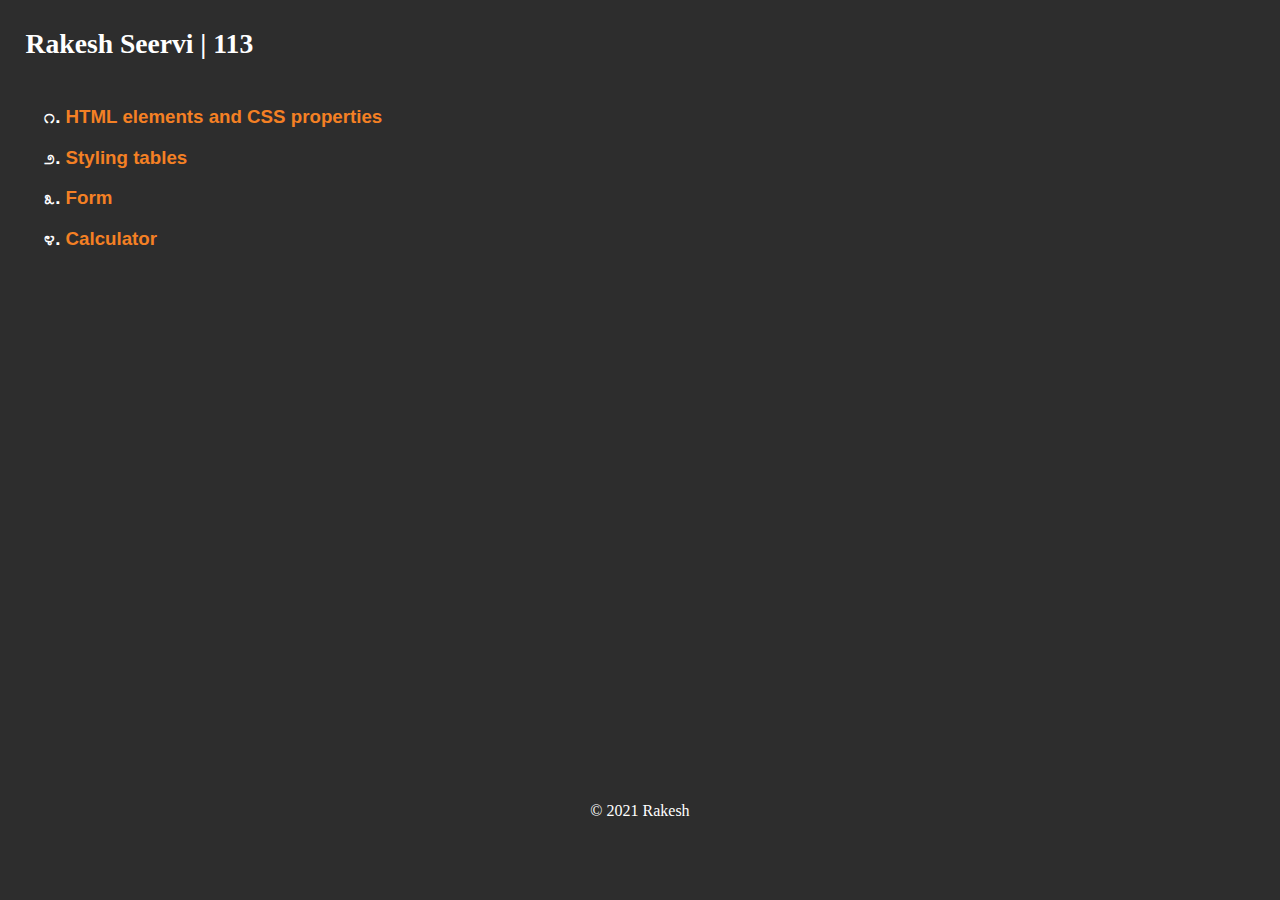
<file: index.html>
<!DOCTYPE html>
<html lang="">
  <head>
    <meta charset="utf-8">
    <meta name="viewport" content="width=device-width, initial-scale=1">    
    <title>Rakesh Seervi | 113</title>
    <link rel="stylesheet" href="index.css">
  </head>
  <body>
    <header id="page-header">
        <h3>Rakesh Seervi | 113</h3>
    </header>
    <main>
        <ol>
            <h3>
                <li><a href="a1/">HTML elements and CSS properties</a></li>
            </h3>
            <h3>
                <li><a href="a2/">Styling tables</a></li>
            </h3>
            <h3>
                <li><a href="a3/">Form</a></li>
            </h3>
            <h3>
                <li><a href="a4/">Calculator</a></li>
            </h3>
        </ol>
    </main>
    <footer>
        <p>© 2021 Rakesh</p>
    </footer>
  </body>
</html>
</file>
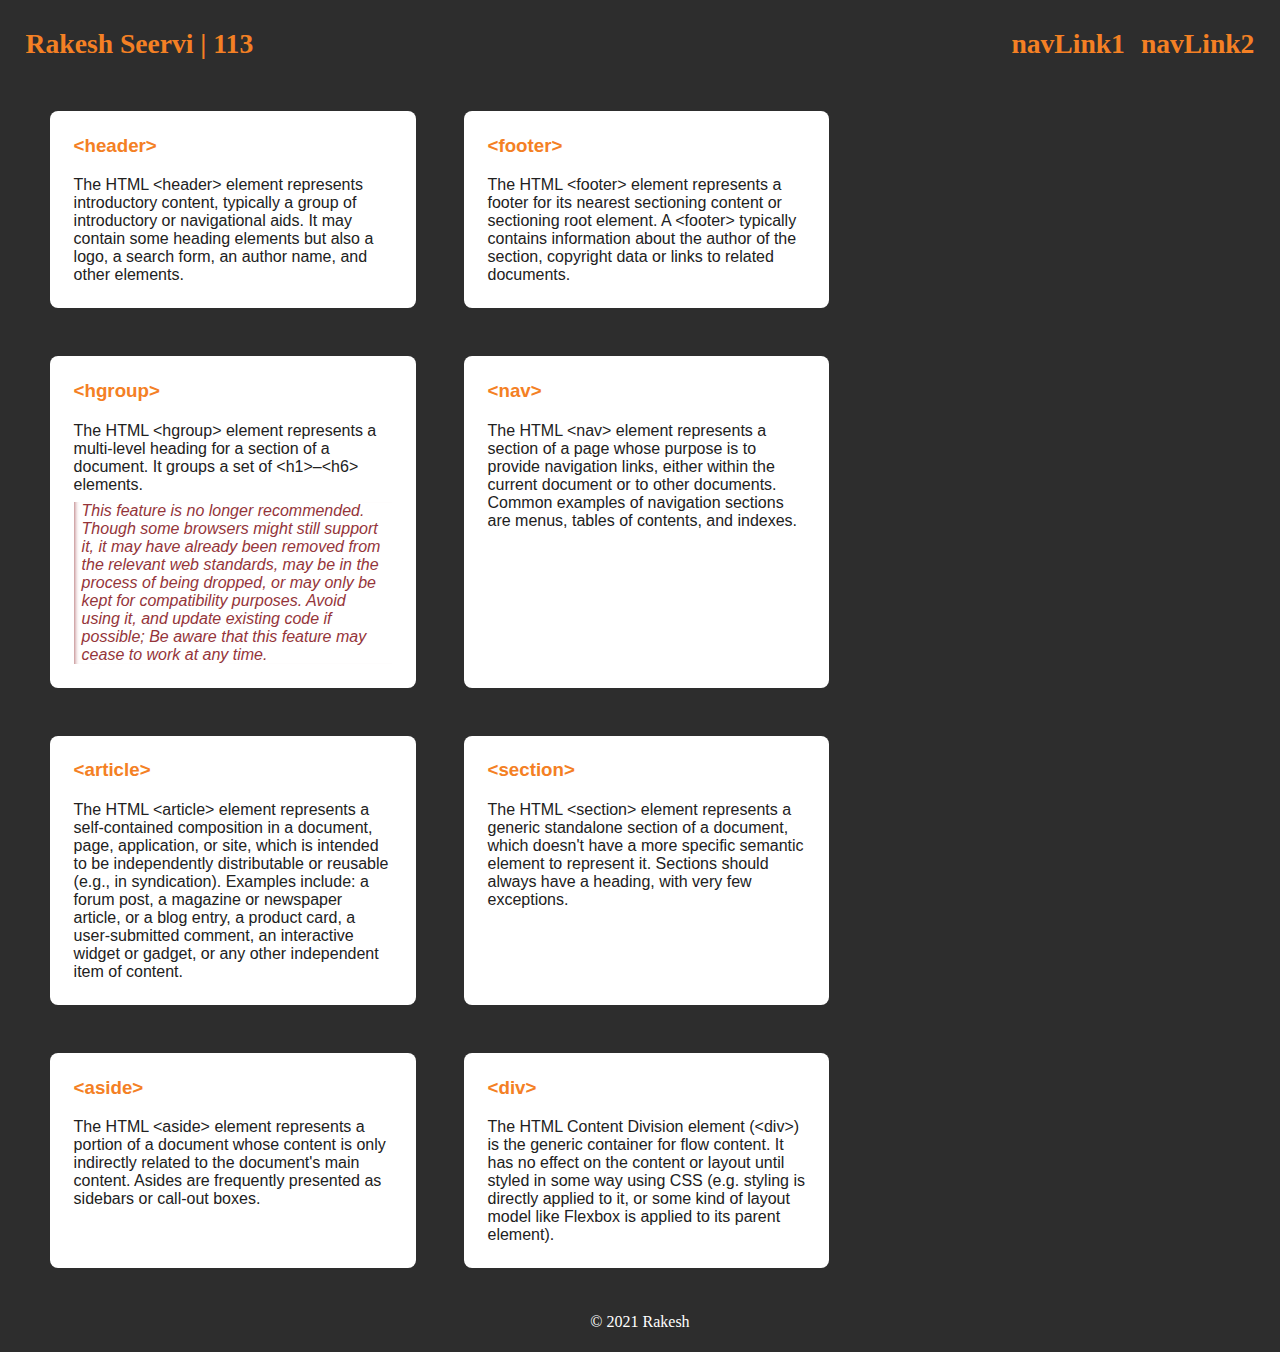
<file: a1/index.html>
<!DOCTYPE html>
<html lang="en">
  <head>
    <meta charset="utf-8">
    <meta name="viewport" content="width=device-width, initial-scale=1">    
    <title>HTML elements and CSS properties</title>
    <link rel="stylesheet" href="../index.css">
    <link rel="stylesheet" href="a1.css">
  </head>
  <body>
    <header id="page-header">
        <h3><a href="../index.html">Rakesh Seervi | 113</a></h3>
        <nav>
            <h3><a href="#" style="margin-right:16px;">navLink1</a></h3>
            <h3 id="navLink2"><a href="#">navLink2</a></h3>
        </nav>
    </header>
    
    <main>
        <div style="display:flex; flex-wrap:wrap;"> 
            <article class="element">
                <h3><a href="https://developer.mozilla.org/en-US/docs/Web/HTML/Element/header" class="tag">header</a></h3>
                <section>
                    The HTML <span class="tag">header</span> element represents introductory content, typically a group of introductory or navigational aids. It may contain some heading elements but also a logo, a search form, an author name, and other elements.
                </section>
            </article>
            
            <article class="element">
                <h3><a href="https://developer.mozilla.org/en-US/docs/Web/HTML/Element/footer" class="tag">footer</a></h3>
                <section>
                    The HTML <span class="tag">footer</span> element represents a footer for its nearest sectioning content or sectioning root element. A <span class="tag">footer</span> typically contains information about the author of the section, copyright data or links to related documents.
                </section>
            </article>
            
            <article class="element">
                <h3><a href="https://developer.mozilla.org/en-US/docs/Web/HTML/Element/hgroup" class="tag">hgroup</a></h3>
                <section>
                    The HTML <span class="tag">hgroup</span> element represents a multi-level heading for a section of a document. It groups a set of <span class="tag">h1</span>–<span class="tag">h6</span> elements.
                    <aside>
                        <p>
                            This feature is no longer recommended. Though some browsers might still support it, it may have already been removed from the relevant web standards, may be in the process of being dropped, or may only be kept for compatibility purposes. Avoid using it, and update existing code if possible; Be aware that this feature may cease to work at any time.
                        </p>
                    </aside>
                </section>
            </article>
            
            <article class="element">
                <h3><a href="https://developer.mozilla.org/en-US/docs/Web/HTML/Element/nav" class="tag">nav</a></h3>
                <section>
                    The HTML <span class="tag">nav</span> element represents a section of a page whose purpose is to provide navigation links, either within the current document or to other documents. Common examples of navigation sections are menus, tables of contents, and indexes.
                </section>
            </article>
            
            <article class="element">
                <h3><a href="https://developer.mozilla.org/en-US/docs/Web/HTML/Element/article" class="tag">article</a></h3>
                <section>
                    The HTML <span class="tag">article</span> element represents a self-contained composition in a document, page, application, or site, which is intended to be independently distributable or reusable (e.g., in syndication). Examples include: a forum post, a magazine or newspaper article, or a blog entry, a product card, a user-submitted comment, an interactive widget or gadget, or any other independent item of content.
                </section>
            </article>
            
            <article class="element">
                <h3><a href="https://developer.mozilla.org/en-US/docs/Web/HTML/Element/section" class="tag">section</a></h3>
                <section>
                    The HTML <span class="tag">section</span> element represents a generic standalone section of a document, which doesn't have a more specific semantic element to represent it. Sections should always have a heading, with very few exceptions.
                </section>
            </article>
            
            <article class="element">
                <h3><a href="https://developer.mozilla.org/en-US/docs/Web/HTML/Element/aside" class="tag">aside</a></h3>
                <section>
                    The HTML <span class="tag">aside</span> element represents a portion of a document whose content is only indirectly related to the document's main content. Asides are frequently presented as sidebars or call-out boxes.
                </section>
            </article>
            
            <article class="element">
                <h3><a href="https://developer.mozilla.org/en-US/docs/Web/HTML/Element/div" class="tag">div</a></h3>
                <section>
                    The HTML Content Division element (<span class="tag">div</span>) is the generic container for flow content. It has no effect on the content or layout until styled in some way using CSS (e.g. styling is directly applied to it, or some kind of layout model like Flexbox is applied to its parent element).
                </section>
            </article>
            
        </div>
    </main>
    
    <footer>
        <p>© 2021 Rakesh</p>
    </footer>
  </body>
</html>
</file>
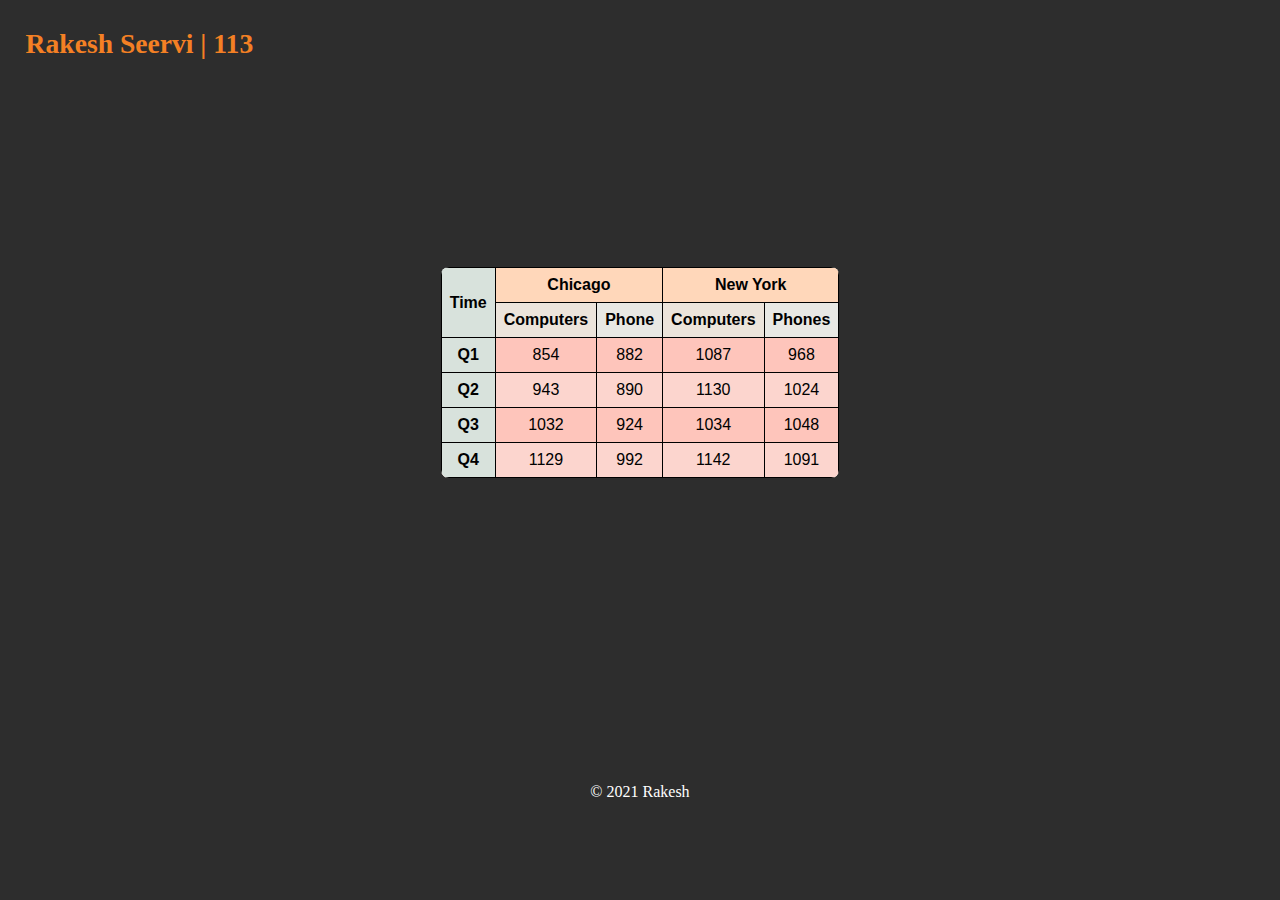
<file: a2/index.html>
<!DOCTYPE html>
<html lang="">
  <head>
    <meta charset="utf-8">
    <meta name="viewport" content="width=device-width, initial-scale=1">    
    <title>Styling tables</title>
    <link rel="stylesheet" href="../index.css">
    <link rel="stylesheet" href="a2.css">
  </head>
  <body>
    <header id="page-header">
        <h3><a href="../index.html">Rakesh Seervi | 113</a></h3>
    </header>
    <main>
        <div>
            <table bgcolor="white" align="center">
                <thead>
                    <tr>
                        <th rowspan="2" class="time">Time</th>
                        <th colspan="2" style="background-color: #ffd7ba">Chicago</th>
                        <th colspan="2" style="background-color: #ffd7ba">New York</th>
                    </tr>
                    <tr>
                        <th style="background-color: #ece4db">Computers</th>
                        <th style="background-color: #e8e8e4">Phone</th>
                        <th style="background-color: #ece4db">Computers</th>
                        <th style="background-color: #e8e8e4">Phones</th>
                    </tr>
                </thead>
                <tbody>
                    <tr>
                        <th class="time">Q1</th>
                        <td>854</td>
                        <td>882</td>
                        <td>1087</td>
                        <td>968</td>
                    </tr>
                    <tr>
                        <th class="time">Q2</th>
                        <td>943</td>
                        <td>890</td>
                        <td>1130</td>
                        <td>1024</td>
                    </tr>
                    <tr>
                        <th class="time">Q3</th>
                        <td>1032</td>
                        <td>924</td>
                        <td>1034</td>
                        <td>1048</td>
                    </tr>
                    <tr>
                        <th class="time">Q4</th>
                        <td>1129</td>
                        <td>992</td>
                        <td>1142</td>
                        <td>1091</td>
                    </tr>
                </tbody>
            </table>
        </div>
    </main>
    <footer>
        <p>© 2021 Rakesh</p>
    </footer>
  </body>
</html>
</file>
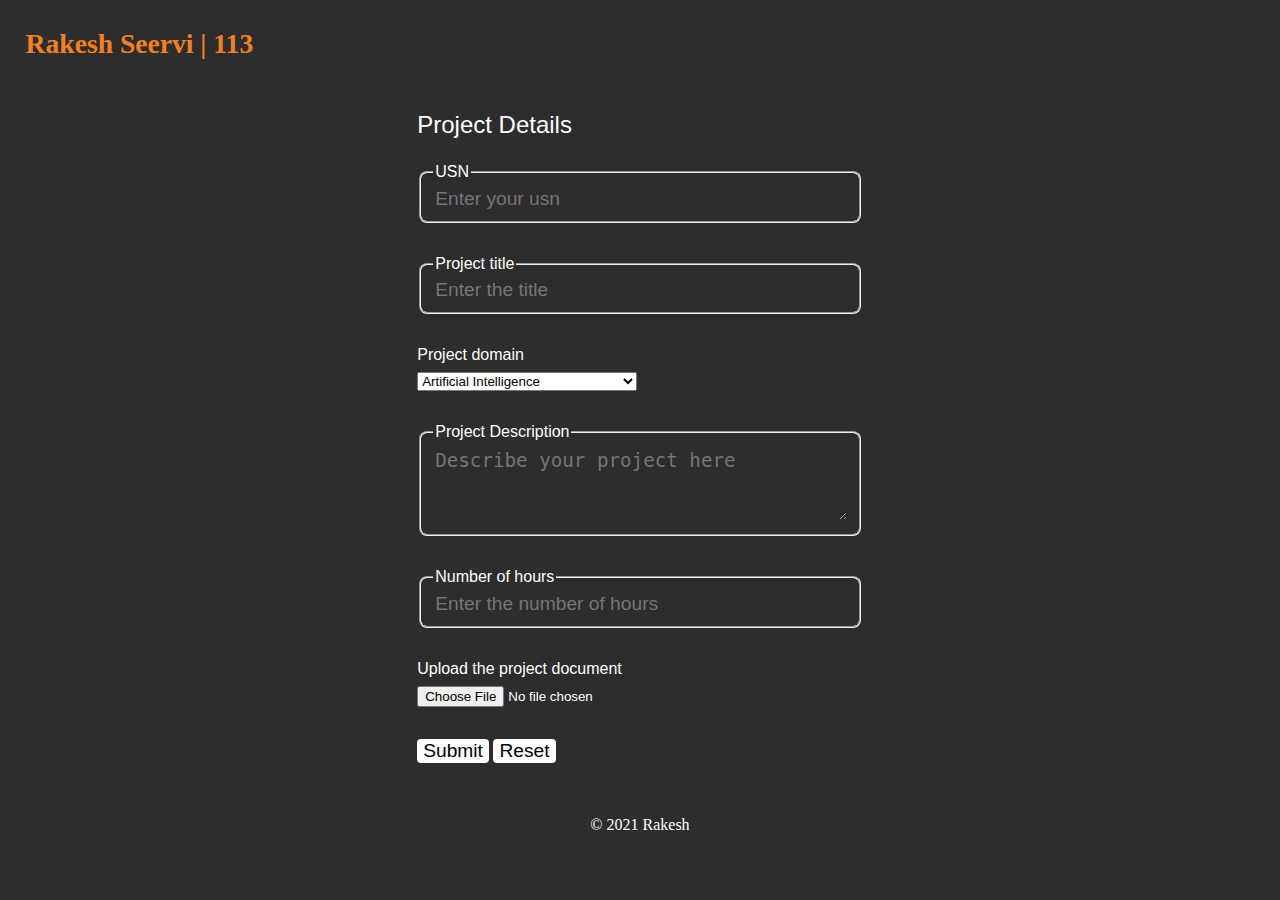
<file: a3/index.html>
<!DOCTYPE html>
<html lang="">
  <head>
    <meta charset="utf-8">
    <meta name="viewport" content="width=device-width, initial-scale=1">    
    <link rel="stylesheet" href="../index.css">
    <link rel="stylesheet" href="a3.css">
    <title>Form</title>
  </head>
  <body>
    <header id="page-header">
        <h3><a href="../index.html">Rakesh Seervi | 113</a></h3>
    </header>
    <main>
        <div>
            <form action="#" method="post" onsubmit="return false">
                <header><p>Project Details</p></header>
                <!--<label for=""></label>
                <input type="" name="" required>-->
                
    <!--             sibling [case 1] -->
                <!--<div class="customInput">
                    <input type="text" name="usn" placeholder="Enter your USN">
                    <fieldset>
                        <legend>USN</legend>
                    </fieldset>
                </div>-->
                
    <!--             focus focus [case 2]-->
                <!--<div class="customInput">
                    <input type="text" name="usn" placeholder="Enter your USN">
                    <fieldset tabindex="0">
                        <legend>USN</legend>
                    </fieldset>
                </div>-->
                
    <!--             magic -->
                <fieldset>
                    <legend>USN</legend>
                    <input type="text" name="usn" placeholder="Enter your usn" minlength="10" maxlength="10" required>
                </fieldset>
                <fieldset>
                    <legend>Project title</legend>
                    <input type="text" name="title" placeholder="Enter the title" required>
                </fieldset>
                <label for="project-domain-select">Project domain</label>
                <select id="project-domain-select" placeholder="Choose your project domain">
                    <optgroup label="Computer Science">
                        <option value="Artificial Intelligence">Artificial Intelligence</option>
                        <option value="Web Development">Web Development</option>
                        <option value="Data Science">Data Science</option>
                        <option value="Cloud Computing">Cloud Computing</option>
                        <option value="Machine Learning">Machine Learning</option>
                        <option value="Mobile app development">Mobile app development</option>
                    </optgroup>
                    <optgroup label="Electronics">
                        <option value="Embedded Systems">Embedded Systems</option>
                        <option value="Robotics">Robotics</option>
                        <option value="Internet of Things (IOT)">Internet of Things (IOT)</option>
                        <option value="Mechatronics">Mechatronics</option>
                        <option value="Wearable Technologies">Wearable Technologies</option>
                    </optgroup>
                    <optgroup label="Civil">
                        <option value="Construction and Management">Construction and Management</option>
                        <option value="Geotechnical">Geotechnical</option>
                        <option value="Structural">Structural</option>
                        <option value="Transport">Transport</option>
                        <option value="Water">Water</option>
                    </optgroup>
                    <optgroup label="Mechanical">
                        <option value="Thermal">Thermal</option>
                        <option value="Hydraulics">Hydraulics</option>
                        <option value="Pneumatics">Pneumatics</option>
                        <option value="Structural analysis">Structural analysis</option>
                    </optgroup>
                </select>
    <!--             <label for="project-desc">Project description</label> -->
                <fieldset>
                    <legend>Project Description</legend>
                    <textarea id="project-desc" placeholder="Describe your project here" rows="3" required></textarea>
                </fieldset>
                <fieldset>
                    <legend>Number of hours</legend>
                    <input type="number" name="no-of-hours" placeholder="Enter the number of hours" min="8" max="40" required>
                </fieldset>
                <label for="project-doc">Upload the project document</label>
                <input type="file" id="project-doc" required>
                <br>
                <button onClick="location.href='../index.html'">Submit</button>
                <button type="reset">Reset</button>
            </form>
        </div>
    </main>
    <footer>
        <p>© 2021 Rakesh</p>
    </footer>
  </body>
</html>
</file>
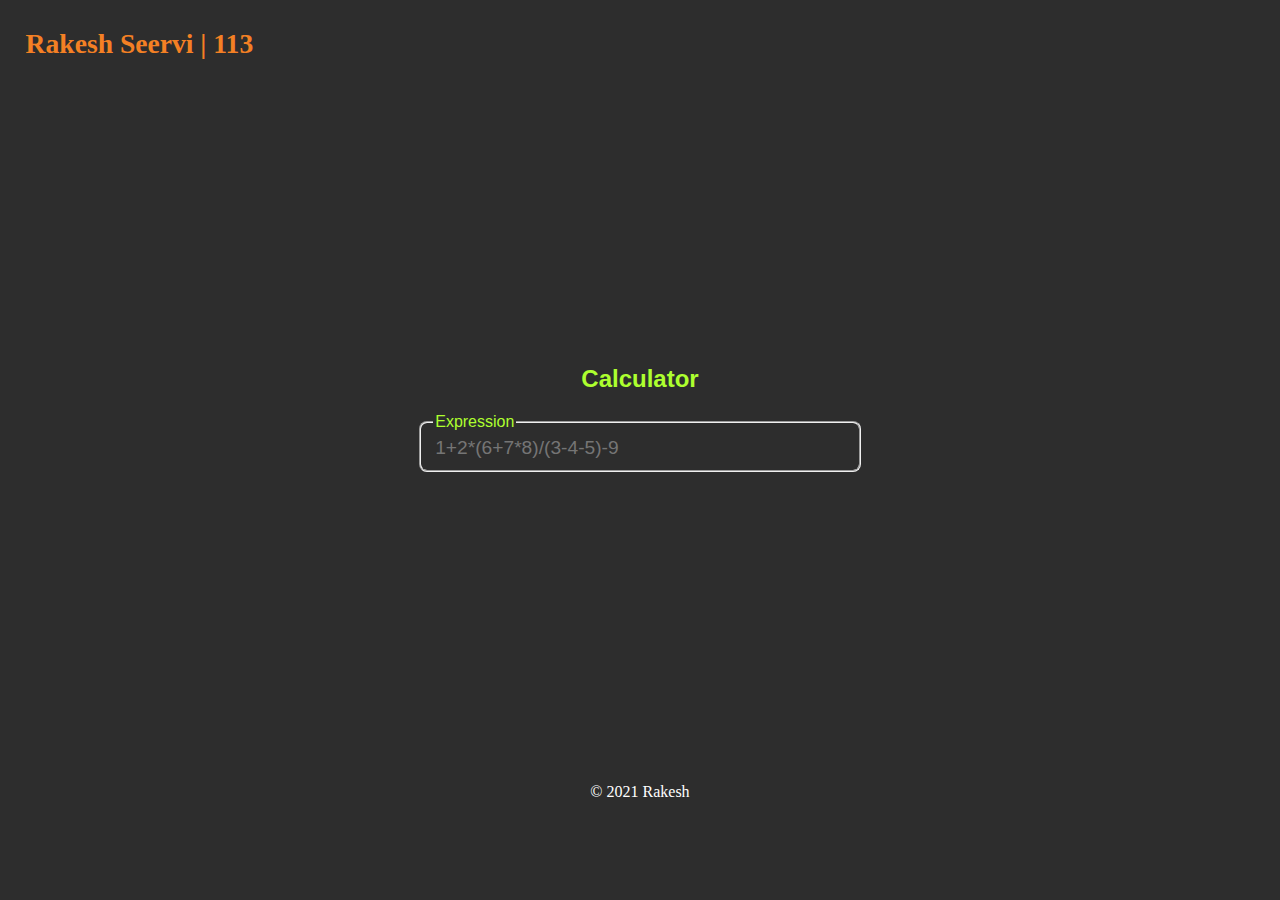
<file: a4/index.html>
<!DOCTYPE html>
<html lang="">
  <head>
    <meta charset="utf-8">
    <meta name="viewport" content="width=device-width, initial-scale=1">    
    <title>Rakesh Seervi | 113</title>
    <link rel="stylesheet" href="../index.css">
    <link rel="stylesheet" href="../a3/a3.css">
    <link rel="stylesheet" href="a4.css">
    <script src="a4.js"></script>
  </head>
  <body>
    <header id="page-header">
        <h3><a href="../index.html">Rakesh Seervi | 113</a></h3>
    </header>
    <main>
        <center>
            <h2>Calculator</h2>
            <fieldset>
                <legend>Expression</legend>
                <input type="text" onKeyUp="customEval()" placeholder="1+2*(6+7*8)/(3-4-5)-9">
            </fieldset>
            <span></span>
        </center>
    </main>
    <footer>
        <p>© 2021 Rakesh</p>
    </footer>
  </body>
</html>
</file>
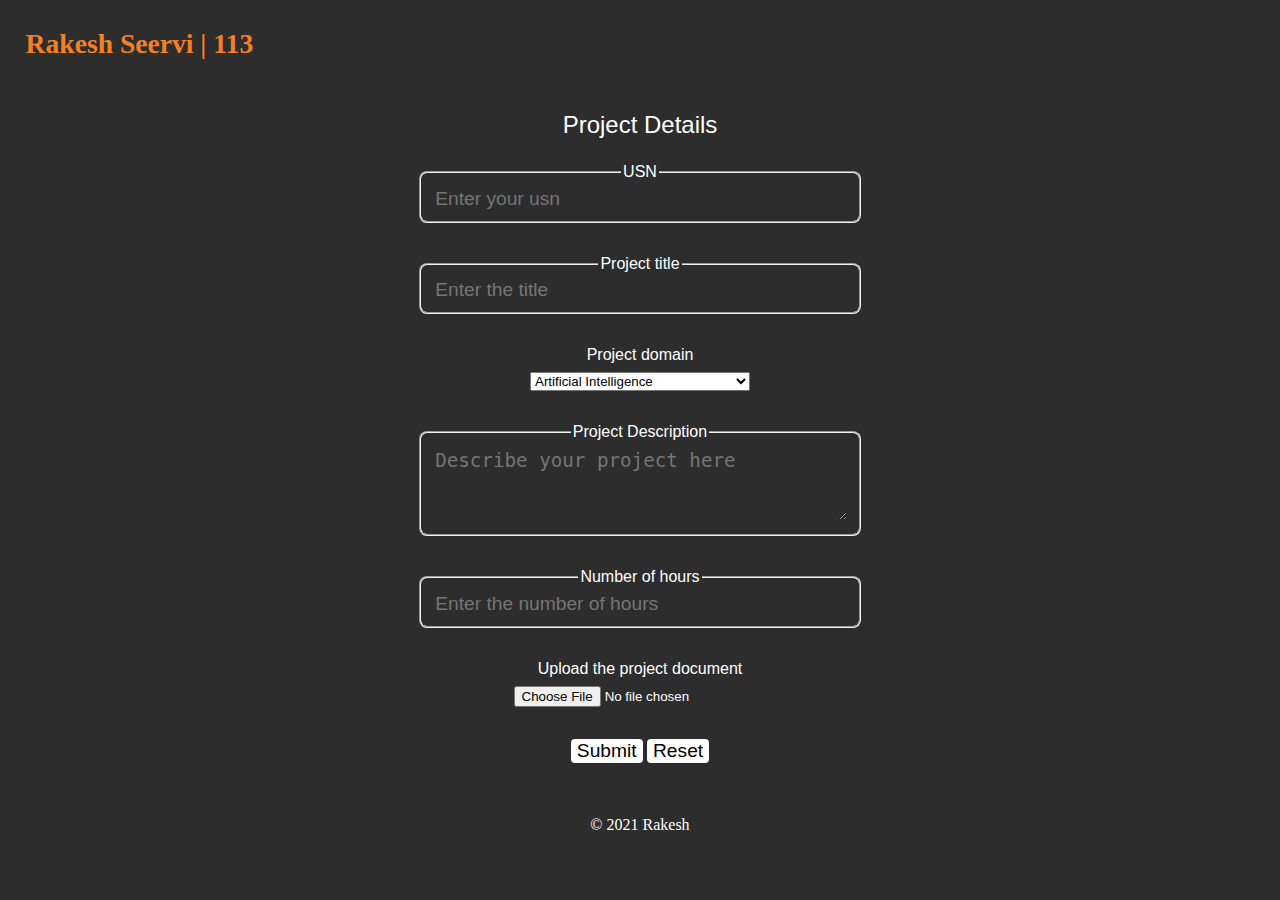
<file: a3/a3.html>
<!DOCTYPE html>
<html lang="">
  <head>
    <meta charset="utf-8">
    <meta name="viewport" content="width=device-width, initial-scale=1">    
    <link rel="stylesheet" href="../index.css">
    <link rel="stylesheet" href="a3.css">
    <title>Form</title>
  </head>
  <body>
    <header id="page-header">
        <h3><a href="../index.html">Rakesh Seervi | 113</a></h3>
    </header>
    <main align="center">
        <div>
            <form action="#" method="post" onsubmit="return false">
                <header><p>Project Details</p></header>
                <!--<label for=""></label>
                <input type="" name="" required>-->
                
    <!--             sibling [case 1] -->
                <!--<div class="customInput">
                    <input type="text" name="usn" placeholder="Enter your USN">
                    <fieldset>
                        <legend>USN</legend>
                    </fieldset>
                </div>-->
                
    <!--             focus focus [case 2]-->
                <!--<div class="customInput">
                    <input type="text" name="usn" placeholder="Enter your USN">
                    <fieldset tabindex="0">
                        <legend>USN</legend>
                    </fieldset>
                </div>-->
                
    <!--             magic -->
                <fieldset>
                    <legend>USN</legend>
                    <input type="text" name="usn" placeholder="Enter your usn" minlength="10" maxlength="10" required>
                </fieldset>
                <fieldset>
                    <legend>Project title</legend>
                    <input type="text" name="title" placeholder="Enter the title" required>
                </fieldset>
                <label for="project-domain-select">Project domain</label>
                <select id="project-domain-select" placeholder="Choose your project domain">
                    <optgroup label="Computer Science">
                        <option value="Artificial Intelligence">Artificial Intelligence</option>
                        <option value="Web Development">Web Development</option>
                        <option value="Data Science">Data Science</option>
                        <option value="Cloud Computing">Cloud Computing</option>
                        <option value="Machine Learning">Machine Learning</option>
                        <option value="Mobile app development">Mobile app development</option>
                    </optgroup>
                    <optgroup label="Electronics">
                        <option value="Embedded Systems">Embedded Systems</option>
                        <option value="Robotics">Robotics</option>
                        <option value="Internet of Things (IOT)">Internet of Things (IOT)</option>
                        <option value="Mechatronics">Mechatronics</option>
                        <option value="Wearable Technologies">Wearable Technologies</option>
                    </optgroup>
                    <optgroup label="Civil">
                        <option value="Construction and Management">Construction and Management</option>
                        <option value="Geotechnical">Geotechnical</option>
                        <option value="Structural">Structural</option>
                        <option value="Transport">Transport</option>
                        <option value="Water">Water</option>
                    </optgroup>
                    <optgroup label="Mechanical">
                        <option value="Thermal">Thermal</option>
                        <option value="Hydraulics">Hydraulics</option>
                        <option value="Pneumatics">Pneumatics</option>
                        <option value="Structural analysis">Structural analysis</option>
                    </optgroup>
                </select>
    <!--             <label for="project-desc">Project description</label> -->
                <fieldset>
                    <legend>Project Description</legend>
                    <textarea id="project-desc" placeholder="Describe your project here" rows="3" required></textarea>
                </fieldset>
                <fieldset>
                    <legend>Number of hours</legend>
                    <input type="number" name="no-of-hours" placeholder="Enter the number of hours" min="8" max="40" required>
                </fieldset>
                <label for="project-doc">Upload the project document</label>
                <input type="file" id="project-doc" required>
                <br>
                <button onClick="location.href='../index.html'">Submit</button>
                <button type="reset">Reset</button>
            </form>
        </div>
    </main>
    <footer>
        <p>© 2021 Rakesh</p>
    </footer>
  </body>
</html>
</file>
<file: index.css>
body{
    background-color: #2d2d2d;
    color: white;
    padding: 0% 2%;
    margin: 0;
}

main {
    min-height: 75vh;
    font: 1rem 'Fira Sans', sans-serif;
}

footer {
    display: flex;
    justify-content: center;
    padding: 5px;
}

a {
    text-decoration: none;
    color: #f48024;
}

li {
    list-style-type: kannada;
    margin-bottom: .5rem;
}

#page-header {
/*     display: flex; */
/*     justify-content: space-between; */
}

#page-header h3 {
    width: max-content;
    display: inline-block;
    font: bold calc(1em + (100vw - 120px) / 100) 'Dancing Script', cursive, fantasy;
}
</file>
<file: a1/a1.css>
nav {
    display: flex;
    float: right;
}

aside {
    box-shadow: inset 5px 0 5px -5px #95353A;
    font-style: italic;
    color: #95353A;
}

aside > p {
    margin: .5rem;
}

.tag::after {
    content: ">";
    display: inline-block;
}

.tag::before {
    content: "<";
    display: inline-block;
}

.element {
    margin: 1.5rem;
    padding: .3rem;
    background-color: white;
    color: #212121;
    border-radius: 8px;
    width: 29%;
}

@media only screen and (min-width:700px) and (max-width: 900px){
    .element {
         width: 42%;
    }
}

@media only screen and (min-width:360px) and (max-width: 576px){
    .element {
         width: 100%;
    }
    #navLink2 {
        display: none !important;
    }
}

.element > h3,
.element > section {
    margin: 1.2rem;
}
</file>
<file: a2/a2.css>
th, td {
    padding: 8px;
    border: solid 1px black;
}

td {
    text-align: center;
}

table {
    color: black;
    border-radius: 8px;
    border-collapse: collapse;
    position: relative;
    top: 20vh;
    overflow: hidden;
}

div {
    width: 100%;
    height: 50vh;
}

tbody tr:nth-child(odd) {
    background-color: #fec5bb
}

tbody tr:nth-child(even) {
    background-color: #fcd5ce
}

.time {
    background-color: #d8e2dc
}

tr:hover{
    border: solid  4px black;
}
</file>
<file: a3/a3.css>
fieldset, button, select, input[type="file"]{
    margin-bottom: 32px;
}

label {
    margin-bottom: 8px;
}

label {
    display: block;
}

input[type="text"], input[type="number"], textarea{
    background-color: transparent;
    border: none;
    color: white;
    font-size: larger;
    outline: 0;
    width: 32vw;
}

@media only screen and (min-width:700px) and (max-width: 900px){
    input[type="text"], input[type="number"], textarea{
         width: 50vw;
    }
}

@media only screen and (min-width:360px) and (max-width: 576px){
    input[type="text"], input[type="number"], textarea {
        width: 75vw;
    }
}

button:hover{
    color: #2d2d2d;
    background-color: #f48024;
}

button {
    background-color: white;
    border: none;
    border-radius: 4px;
    font-size: larger;
    cursor: pointer;
}

fieldset{
    border-radius: 8px;
    width: max-content;
}

main p {
    font-size: x-large;
}

div {
    width: max-content;
}

main {
    display: flex;
    justify-content: center;
}

/* for case 1 and 2 */

/*input[type="text"]{
    position: relative;
    top: 48px;
    left: 16px;
    width: 88%;
}
fieldset{
    padding-bottom: 32px;  
}
.customInput {
    width: max-content;
}*/

/* Sibling [case 1]*/
input[type="text"]:focus + fieldset{
    color: #ee6c4d;
    border-color: #ee6c4d;
}

/* focus focus [case 2]*/
fieldset:focus{
    color: #ee6c4d;
    border-color: #ee6c4d;  
}

/* magic */
fieldset:focus-within{
    color: #f48024;
    border-color: #f48024;  
}
</file>
<file: a4/a4.css>
main {
    align-items: center;
    color: greenyellow;
}

span {
   font-size: xx-large; 
}
</file>
